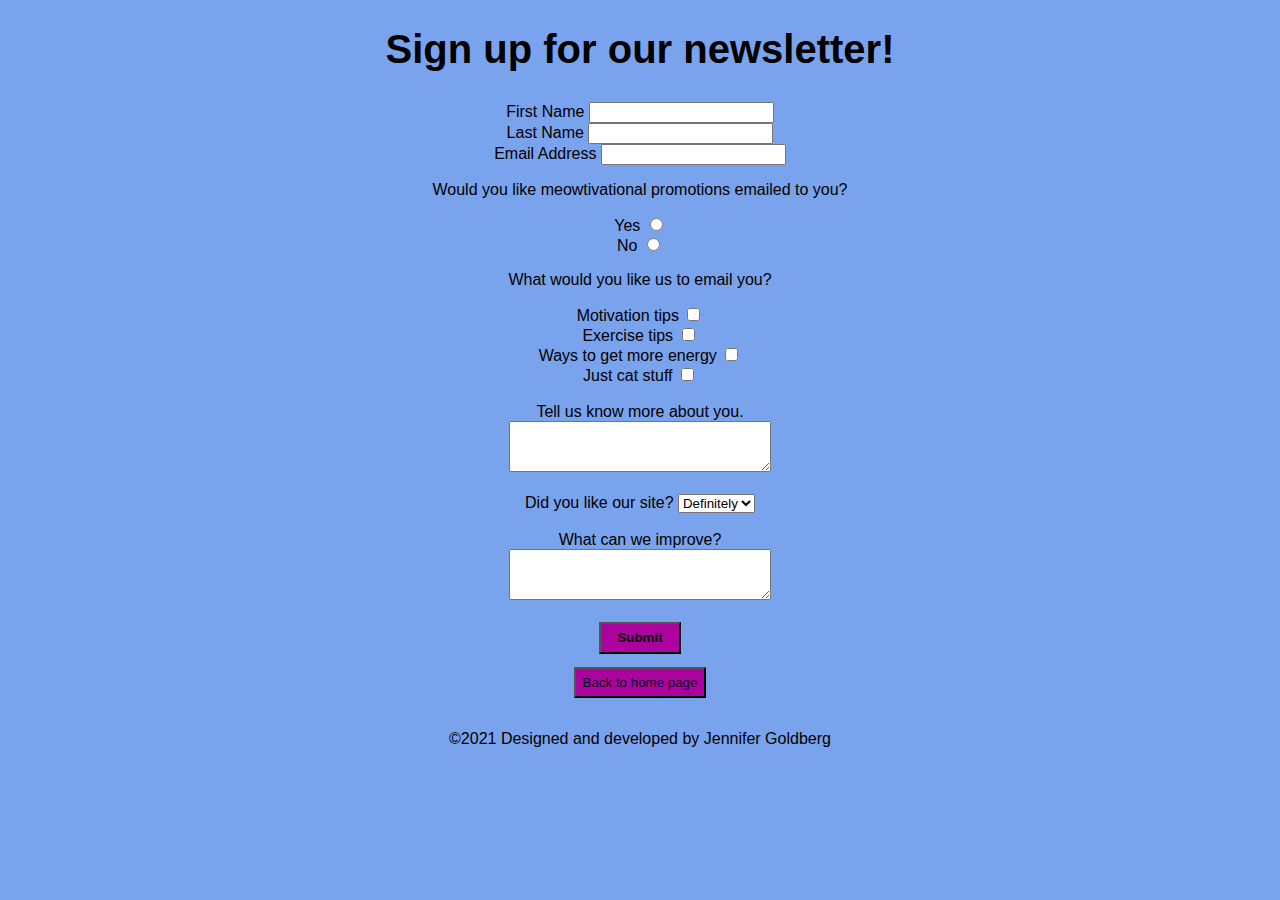
<file: form.html>
<!DOCTYPE html>
<html lang="en">
<head>
  <meta charset="UTF-8">
  <meta http-equiv="X-UA-Compatible" content="IE=edge">
  <meta name="viewport" content="width=device-width, initial-scale=1.0">
  <title>Form</title>
  <link href="css/main.css" rel="stylesheet">
</head>
<body>
  <h1 class="smaller-h1">Sign up for our newsletter!</h1>
  <div class="container">
  <form>
    <label for="fname">First Name</label>
    <input type="text" id="fname" name="fname">
    <br>
    <label for="lname">Last Name</label>
    <input type="text" id="lname" name="lname"><br>
    <label for="email">Email Address</label>
    <input type="text" id="email" name="email">

    <p>Would you like meowtivational promotions emailed to you?</p>
    <label for="yes">Yes</label>
    <input type="radio" id="yes" name="promotions"><br>
    <label for="no">No</label>
    <input type="radio" id="no" name="promotions"><br>

    <p>What would you like us to email you?</p>
    <label for="motivation">Motivation tips</label>
    <input type="checkbox" id="motivation" name="email-types"><br>
    <label for="exercise">Exercise tips</label>
    <input type="checkbox" id="exercise" name="email-types"><br>
    <label for="energy">Ways to get more energy</label>
    <input type="checkbox" id="energy" name="email-types"><br>
    <label for="cat">Just cat stuff</label>
    <input type="checkbox" id="cat" name="email-types"><br>
    <br>
    <label for="extra-info">Tell us know more about you.</label><br>
    <textarea rows="3" cols="30" name="extra-info" id="extrainfo"></textarea>
    <br>
    <br>
    <label for="like-site">Did you like our site?</label>
    <select name="like-site" id="like-site">
      <option value="def">Definitely</option>
      <option value="meh">Meh</option>
    </select>
    <br>
    <br>
    <label for="improve">What can we improve?</label><br>
    <textarea rows="3" cols="30" name="improve" id="improve"></textarea>
    <br>
    <br>
    <input class="btn" type="submit" value="Submit"><br>

  <button><a href="index.html">Back to home page</a></button>
</form>
</div>
  <footer>©2021 Designed and developed by Jennifer Goldberg</footer>

</body>
</html>
</file>
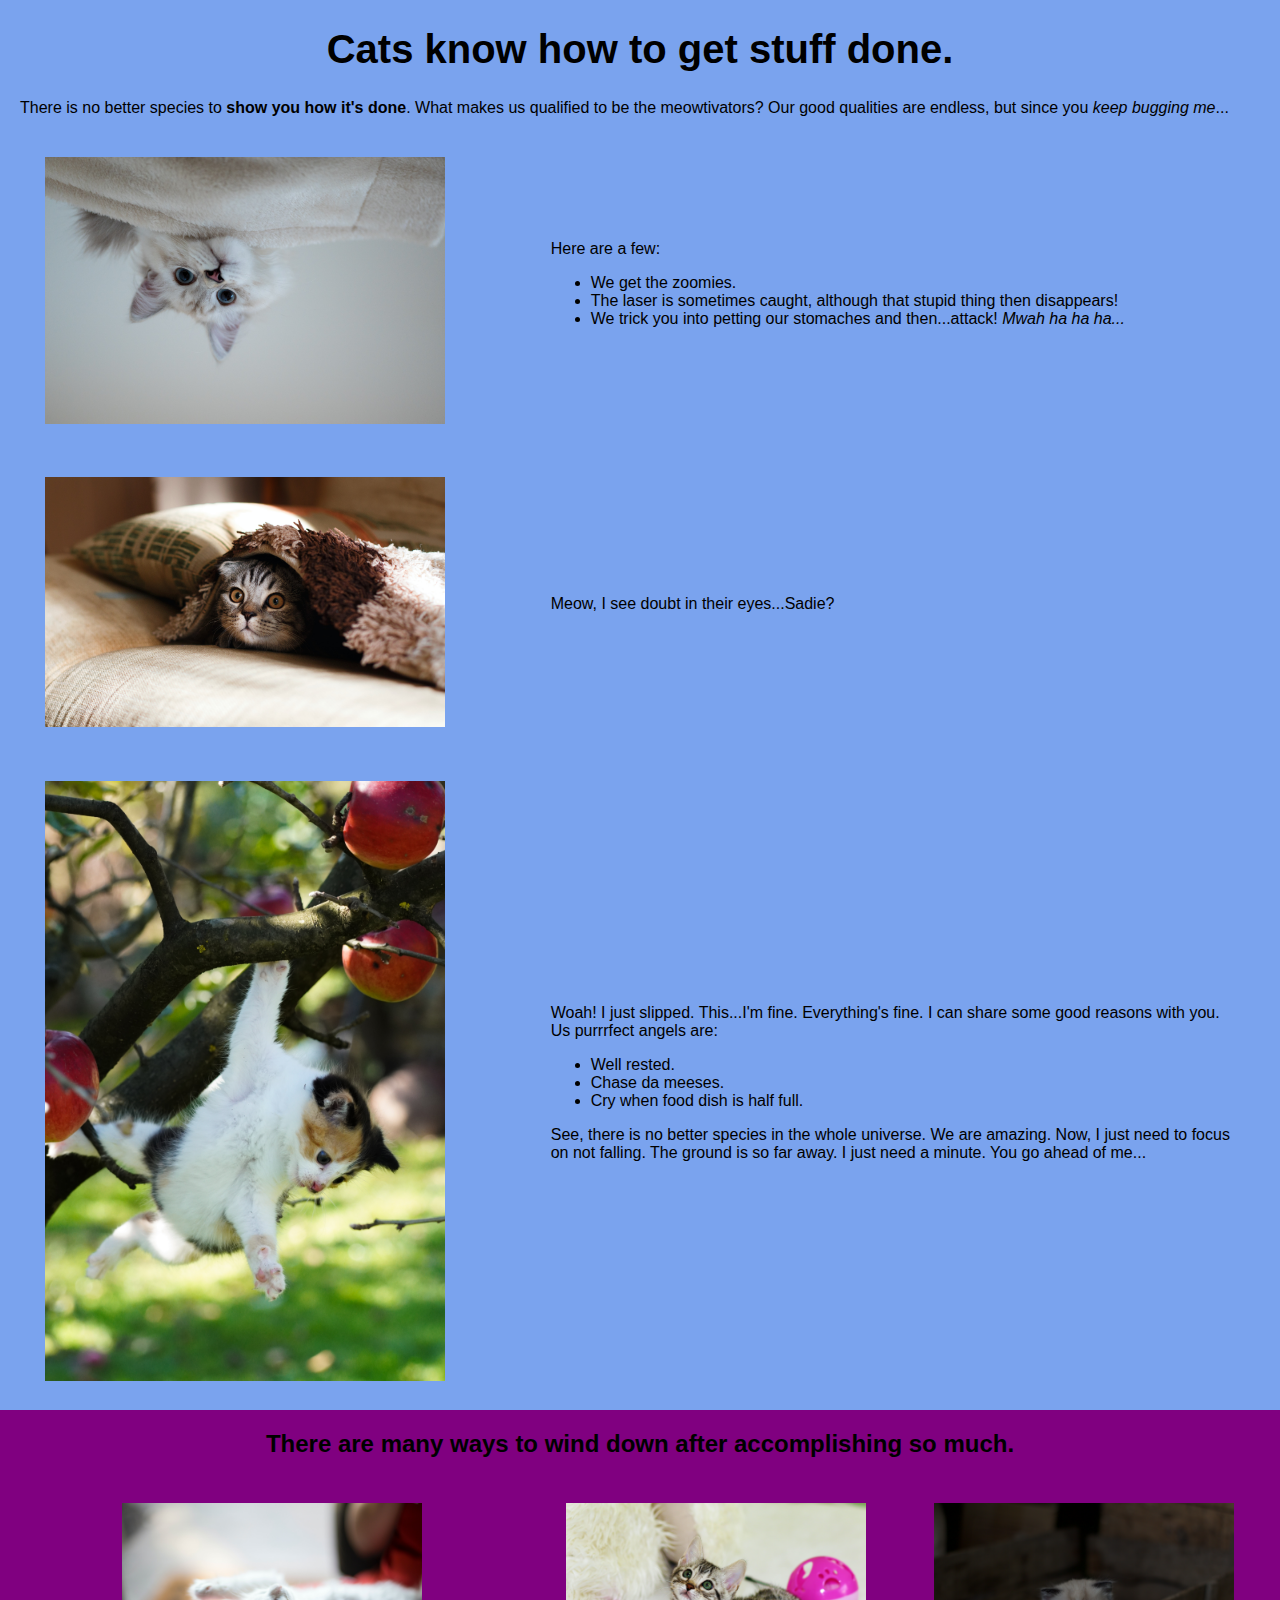
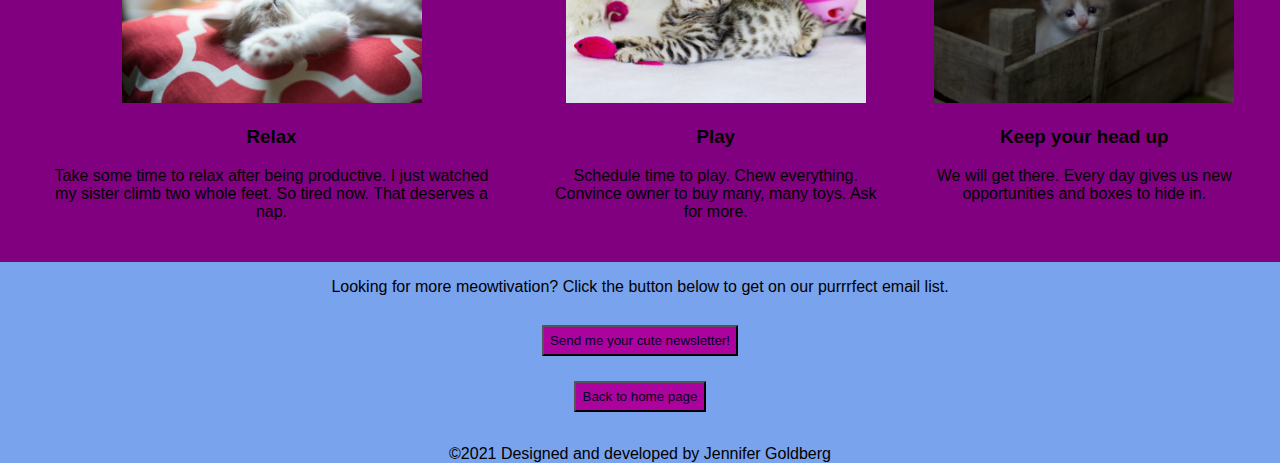
<file: meowtivation.html>
<!DOCTYPE html>
<html lang="en">
<head>
  <meta charset="UTF-8">
  <meta http-equiv="X-UA-Compatible" content="IE=edge">
  <meta name="viewport" content="width=device-width, initial-scale=1.0">
  <title>Meowtivation</title>
  <link href="css/main.css" rel="stylesheet">
</head>

<body>
  <header>
  <div class="container">
    
    <h1 class="smaller-h1">Cats know how to get stuff done.</h1>
    <p>There is no better species to <strong>show you how it's done</strong>. What makes us qualified to be the meowtivators? Our good qualities are endless, but since you<em> keep bugging me</em>...</p>

    <div class="columns center">
      <div class="col col-left">
    
    
    <img class="medium-image" src="img/upsidedowncat.jpg" alt="Cat upside down">
    
  </div>
  <div class="col col-right">
    Here are a few:</p>
    
    <ul>
      <li>We get the zoomies.</li>
      <li>The laser is sometimes caught, although that stupid thing then disappears!</li>
      <li>We trick you into petting our stomaches and then...attack! <em>Mwah ha ha ha...</em></li>
    </ul>
  </div>
</div> <!-- close columns -->
  <div class="columns">
    <div class="col col-left">
    
  <img class="medium-image" src="img/justwannahidecat.jpg" alt="Cat hiding">
  
</div>
<div class="col col-right">
  <p>Meow, I see doubt in their eyes...Sadie?</p>
</div>
</div> <!-- close columns -->

<div class="columns">
  <div class="col col-left">
    <img class="medium-image" src="img/made mistakes.jpg" alt="Cat hanging from tree">
    </div>

    <div class="col col-right">
    <p>Woah! I just slipped. This...I'm fine. Everything's fine. I can share some good reasons with you. Us purrrfect angels are:</p>
    <ul>
      <li>Well rested.</li>
      <li>Chase da meeses.</li>
      <li>Cry when food dish is half full.</li>
    </ul>
    <p>See, there is no better species in the whole universe. We are amazing. Now, I just need to focus on not falling. The ground is so far away. I just need a minute. You go ahead of me...</p>
  </div>

  </div> <!-- close columns -->
  </div> <!-- close container -->
  </header>

  <section class="accent-bg">
  <div class="container">
    <h2>There are many ways to wind down after accomplishing so much.</h2>
    <div class="columns">
      <div class="col">
    <img src="img/catrelax.jpg" alt="cat relaxing">
    <h3>Relax</h3>
    <p>Take some time to relax after being productive. I just watched my sister climb two whole feet. So tired now. That deserves a nap.</p>
  </div>

  <div class="col">
    <img src="img/kittinplaying.jpg" alt="kitten playing">
    <h3>Play</h3>
    <p>Schedule time to play. Chew everything. Convince owner to buy many, many toys. Ask for more.</p>
  </div>

  <div class="col">
    <img src="img/catincrate.jpg" alt="cat in crate">
    <h3>Keep your head up</h3>
    <p>We will get there. Every day gives us new opportunities and boxes to hide in.</p>
    </div>
    
  </div> <!-- close columns -->
  </div> <!-- close container -->
</section>

  <div class="container text-center">
    <p>Looking for more meowtivation? Click the button below to get on our purrrfect email list.</p>
    <button><a href="form.html">Send me your cute newsletter!</a></button>
    <br>
    <button><a href="index.html">Back to home page</a></button>
  </div>
  <footer>©2021 Designed and developed by Jennifer Goldberg</footer>
</body>
</html>
</file>
<file: css/main.css>
* {
  box-sizing: border-box;
}

img {
  max-width: 300px;
}

body {
  font-family: Tahoma, sans-serif;
  background: rgb(122, 163, 238);
  font-size 15px;
  color: rgb(7, 0, 0);
  color: inherit;
  margin: 0;
}

h1, h2, h3 {
  font-weight: 900;
}

h1 {
  font-size: 100px;
}

a {
  color: rgb(1, 1, 34);
  text-decoration: none;
}

a:hover {
  color: rgb(83, 205, 241);
}

.btn {
  display: inline-block;
  padding: .5em 1.25em;
  text-decoration: none;
  font-weight: 700;
  background: rgb(172, 3, 158);
  color: black;
}

.hero {
  text-align: center;
  color: rgb(102, 2, 105);
  padding: 14rem 0 30rem;
  background-image: url("../img/reportingfordutycats.jpg");
  background-size: cover;
  background-position: center;
  position: relative;
  margin: 0 0 5rem 0;
  height: 50%;
}

.hero p {
  font-size: 30px;
  font-weight: 700;
  color:rgb(97, 2, 97)
}

.accent-bg {
  background: purple;
  color: black;
  text-align: center;
  padding: 1px;
}

.accent-bg .btn {
  background-color: rgb(94, 212, 241);
  
}

.btn:hover {
  background: rgb(10, 4, 0);
  color:rgb(59, 204, 230)
}

.text-accent {
  color:rgb(136, 4, 129);
}

.container {
  max-width: 1500px;
  margin: 0 auto;
  padding: 0 20px;
}

.text-center {
  text-align: center;
}

.columns {
  display: flex;
  align-items: baseline;
}

.col {
  margin: 2%;
}

.col-left {
  width: 40%;
}

.center {
  justify-content: center;
}

.col-right {
  width: 60%;
  align-self: center;
}

.col-right-index {
  align-self: center;
}

button {
  padding: .5%;
  margin: 1%;
  background: rgb(172, 3, 158);
  color: black;
}

button:hover {
  color:rgb(59, 204, 230);
}

footer {
  text-align: center;
  margin-top: 20px;
}

.smaller-h1 {
  font-size: 40px;
  text-align: center;
}

.medium-image {
  max-width: 400px;
}

.border-top {
  border-top: 1px purple dotted;
}

form {
  margin-top: 30px;
  text-align: center;
}
</file>
